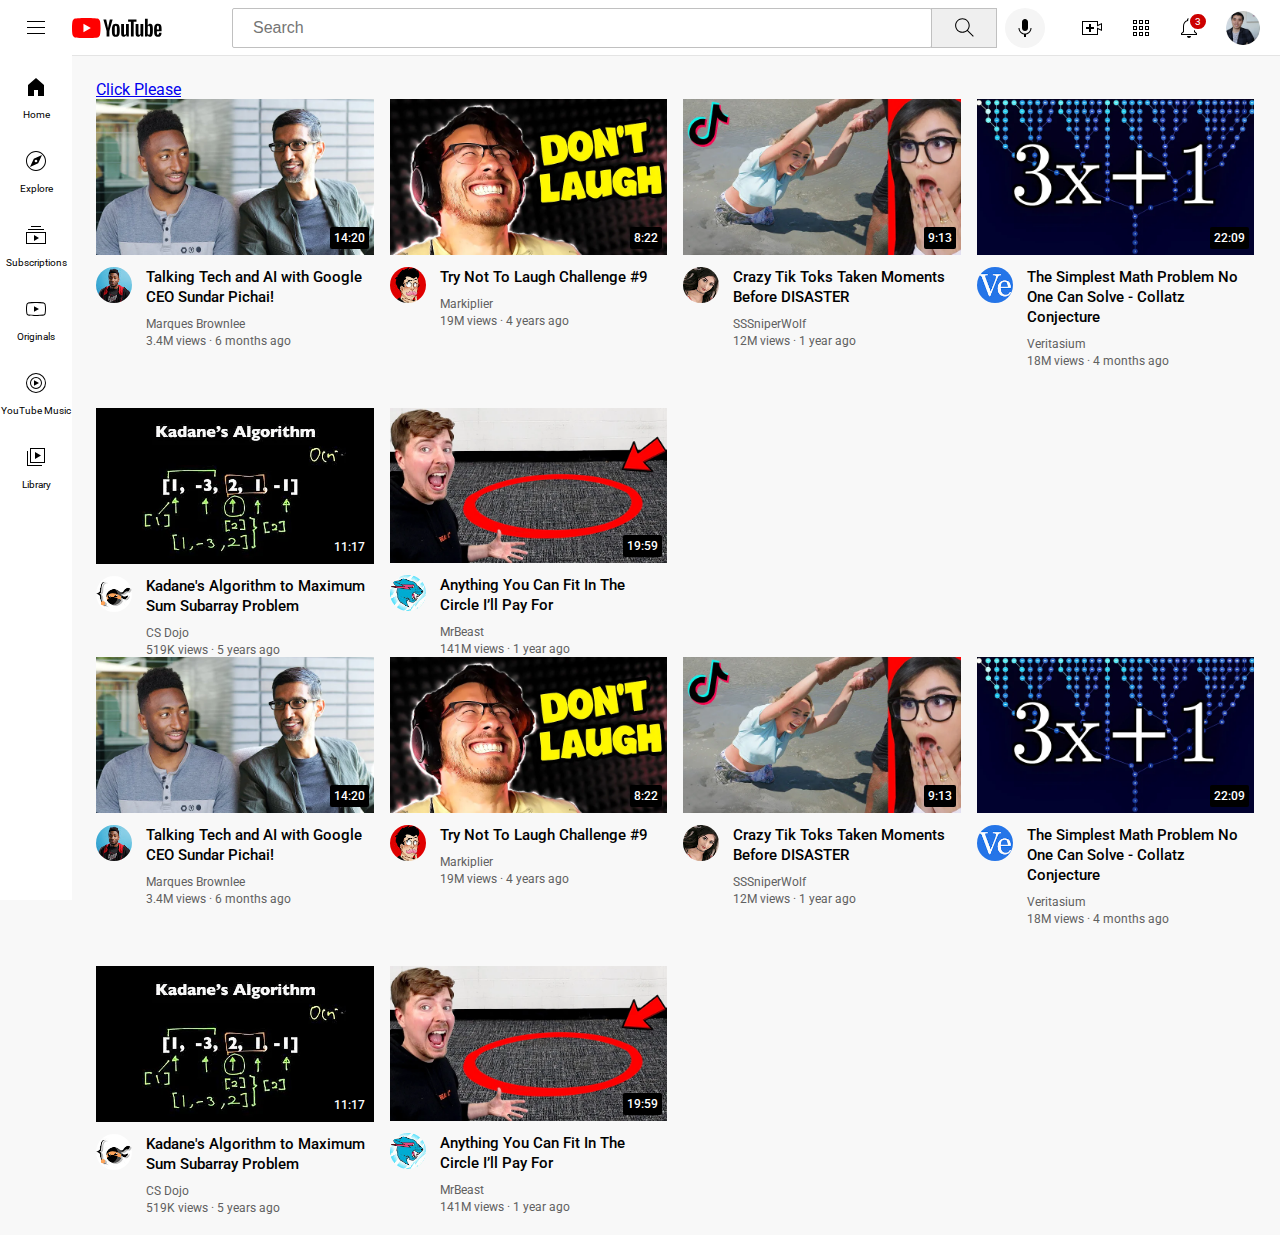
<file: index.html>
<!DOCTYPE html>
<html>

<head>
  <title>YouTube CLONE</title>

  <link rel="preconnect" href="https://fonts.googleapis.com">
  <link rel="preconnect" href="https://fonts.gstatic.com" crossorigin>
  <link href="https://fonts.googleapis.com/css2?family=Roboto:wght@400;500;700&display=swap" rel="stylesheet">
  
  <link rel="stylesheet" href="intro-to-html/style/styles/general.css">
  <link rel="stylesheet" href="intro-to-html/style/styles/header.css">
  <link rel="stylesheet" href="intro-to-html/style/styles/video.css">
  <link rel="stylesheet" href="intro-to-html/style/styles/sidebar.css">

<body>

  <a href="link.html">Click Please</a>

  <header class="header">
    <div class="left-section">
      <img class="hamburger-menu" src="icons/hamburger-menu.svg" alt="">
      <img class="youtube-logo" src="icons/youtube-logo.svg" alt="">
    </div>
    <div class="middle-section">
      <input class="search-bar" type="text" placeholder="Search">
      <button class="search-button">
        <img class="search-icon" src="icons/search.svg">
        <div class="tooltip">Search</div>
      </button>
      <button class="voice-search-button">
        <img class="voice-search-icon" src="icons/voice-search-icon.svg">
        <div class="tooltip">Search </div>
      </button>
    </div>
    <div class="right-section">
      
      <div class="upload-icon-container">
        <img class="upload-icon" src="icons/upload.svg">
        <div class="tooltip">Create</div>
      </div>
      <div class="youtube-apps-icon-container">
        <img class="youtube-apps-icon" src="icons/youtube-apps.svg">
        <div class="tooltip">YouTube Apps</div>
      </div>
      
      <div class="notification-icon-container">
        <img class="notification-icon" src="icons/notifications.svg">
        <div class="notification-icon-count">3</div>
        <div class="tooltip">Notification</div>
      </div>
      <img class="current-user-picture" src="icons/my-channel.jpeg">
    </div>
  </header>

  <!--Comment-->

  <nav class="sidebar">
    <div class="sidebar-link"><img src="icons/home.svg">
      <div>Home</div>
    </div>
    <div class="sidebar-link"><img src="icons/explore.svg">
      <div>Explore</div>
    </div>
    <div class="sidebar-link"><img src="icons/subscriptions.svg">
      <div>Subscriptions</div>
    </div>
    <div class="sidebar-link"><img src="icons/originals.svg">
      <div>Originals</div>
    </div>
    <div class="sidebar-link"><img src="icons/youtube-music.svg">
      <div>YouTube Music</div>
    </div>
    <div class="sidebar-link"><img src="icons/library.svg">
      <div>Library</div>
    </div>
  </nav>
<main>
<section class="video-grid">
  <div class="video-preview">
    <div class="thumbnail-row">
      <a href="https://www.youtube.com/watch?v=n2RNcPRtAiY"> 
             <img class="thumbnail" src="thumbnails/thumbnail-1.webp">
      </a>
      <div class="video-time">14:20</div>
    </div>
    <div class="video-info-grid">
      <div class="channel-picture">
        <a href="https://www.youtube.com/c/mkbhd">
                  <img class="profile-picture" src="channel-pictures/channel-1.jpeg">
        </a>
        <div class="channel-picture-tooltip">
          <div class="channel-picture-info-tooltip-block">
            <div>
              <img class="channel-picture-tooltip-img" src="channel-pictures/channel-1.jpeg">
            </div>
            <div>
              <div class="channel-picture-tooltip-name">Marques Brownlee</div>
              <div class="channel-picture-tooltip-subscribes">15M subscribes</div>
            </div>
          </div>
        </div>
      </div>
      <div class="video-info">
        <p class="video-title">
          <a class="video-link" href="https://www.youtube.com/watch?v=n2RNcPRtAiY">
            Talking Tech and AI with Google CEO Sundar Pichai!
          </a>
        </p>
        <p class="video-author">
          Marques Brownlee
        </p>
        <p class="video-stats">
          3.4M views &#183 6 months ago
        </p>
      </div>
    </div>
  </div>

  <div class="video-preview">
    <div class="thumbnail-row">
      <a href="https://www.youtube.com/watch?v=mP0RAo9SKZk">
        <img class="thumbnail" src="thumbnails/thumbnail-2.webp">
      </a>
      <div class="video-time">8:22</div>
    </div>
    <div class="video-info-grid">
      <div class="channel-picture">
        <a href="https://www.youtube.com/c/markiplier"> 
                 <img class="profile-picture" src="channel-pictures/channel-2.jpeg">
        </a>
        <div class="channel-picture-tooltip">
          <div class="channel-picture-info-tooltip-block">
            <div>
              <img class="channel-picture-tooltip-img" src="channel-pictures/channel-2.jpeg">
            </div>
            <div>
              <div class="channel-picture-tooltip-name">Markiplier</div>
              <div class="channel-picture-tooltip-subscribes">150M subscribes</div>
            </div>
          </div>
        </div>
      </div>
      <div class="video-info">
        <p class="video-title">
          <a class="video-link" href="https://www.youtube.com/watch?v=mP0RAo9SKZk">
            Try Not To Laugh Challenge #9
          </a>
        </p>
        <p class="video-author">
          Markiplier
        </p>
        <p class="video-stats">
          19M views &#183 4 years ago
        </p>
      </div>
    </div>
  </div>

  <div class="video-preview">
    <div class="thumbnail-row">
      <a href="https://www.youtube.com/watch?v=FgjPQQeTh1w">
              <img class="thumbnail" src="thumbnails/thumbnail-3.webp">
      </a>
      <div class="video-time">9:13</div>
    </div>
    <div class="video-info-grid">
      <div class="channel-picture">
        <a href="https://www.youtube.com/user/SSSniperWolf">
                  <img class="profile-picture" src="channel-pictures/channel-3.jpeg">
        </a>
        <div class="channel-picture-tooltip">
          <div class="channel-picture-info-tooltip-block">
            <div>
              <img class="channel-picture-tooltip-img" src="channel-pictures/channel-3.jpeg">
            </div>
            <div>
              <div class="channel-picture-tooltip-name">SSSniperWolf</div>
              <div class="channel-picture-tooltip-subscribes">15M subscribes</div>
            </div>
          </div>
        </div>

      </div>
      <div class="video-info">
        <p class="video-title">
          <a class="video-link" href="https://www.youtube.com/watch?v=FgjPQQeTh1w">
            Crazy Tik Toks Taken Moments Before DISASTER
          </a>
        </p>
        <p class="video-author">
          SSSniperWolf
        </p>
        <p class="video-stats">
          12M views · 1 year ago
        </p>
      </div>
    </div>
  </div>

  <div class="video-preview">
    <div class="thumbnail-row">
      <a href="https://www.youtube.com/watch?v=094y1Z2wpJg">
              <img class="thumbnail" src="thumbnails/thumbnail-4.webp">
      </a>
      <div class="video-time">22:09</div>
    </div>
    <div class="video-info-grid">
      <div class="channel-picture">
        <a href="https://www.youtube.com/c/veritasium">
                  <img class="profile-picture" src="channel-pictures/channel-4.jpeg">
        </a>
        <div class="channel-picture-tooltip">
          <div class="channel-picture-info-tooltip-block">
            <div>
              <img class="channel-picture-tooltip-img" src="channel-pictures/channel-4.jpeg">
            </div>
            <div>
              <div class="channel-picture-tooltip-name">Veritasium</div>
              <div class="channel-picture-tooltip-subscribes">15M subscribes</div>
            </div>
          </div>
        </div>
      </div>
      <div class="video-info">
        <p class="video-title">
          <a class="video-link" href="https://www.youtube.com/watch?v=094y1Z2wpJg">
            The Simplest Math Problem No One Can Solve - Collatz Conjecture
          </a>
        </p>
        <p class="video-author">
          Veritasium
        </p>
        <p class="video-stats">
          18M views · 4 months ago
        </p>
      </div>
    </div>
  </div>

  <div class="video-preview">
    <div class="thumbnail-row">
      <a href="https://www.youtube.com/watch?v=86CQq3pKSUw"> 
             <img class="thumbnail" src="thumbnails/thumbnail-5.webp">
      </a>
      <div class="video-time">11:17</div>
    </div>
    <div class="video-info-grid">
      <div class="channel-picture">
        <a href="https://www.youtube.com/c/CSDojo">
                  <img class="profile-picture" src="channel-pictures/channel-5.jpeg">
        </a>
        <div class="channel-picture-tooltip">
          <div class="channel-picture-info-tooltip-block">
            <div>
              <img class="channel-picture-tooltip-img" src="channel-pictures/channel-5.jpeg">
            </div>
            <div>
              <div class="channel-picture-tooltip-name">CS Dojo</div>
              <div class="channel-picture-tooltip-subscribes">1M subscribes</div>
            </div>
          </div>
        </div>
      </div>
      <div class="video-info">
        <p class="video-title">
          <a class="video-link" href="https://www.youtube.com/watch?v=86CQq3pKSUw">
            Kadane's Algorithm to Maximum Sum Subarray Problem
          </a>
        </p>
        <p class="video-author">
          CS Dojo
        </p>
        <p class="video-stats">
          519K views · 5 years ago
        </p>
      </div>
    </div>
  </div>

  <div class="video-preview">
    <div class="thumbnail-row">
      <a href="https://www.youtube.com/watch?v=yXWw0_UfSFg">
              <img class="thumbnail" src="thumbnails/thumbnail-6.webp">
      </a>
      <div class="video-time">19:59</div>
    </div>
    <div class="video-info-grid">
      <div class="channel-picture">
        <a href="https://www.youtube.com/channel/UCX6OQ3DkcsbYNE6H8uQQuVA">
                  <img class="profile-picture" src="channel-pictures/channel-6.jpeg">
        </a>
        <div class="channel-picture-tooltip">
          <div class="channel-picture-info-tooltip-block">
            <div>
              <img class="channel-picture-tooltip-img" src="channel-pictures/channel-6.jpeg">
            </div>
            <div>
              <div class="channel-picture-tooltip-name">MrBeast</div>
              <div class="channel-picture-tooltip-subscribes">15M subscribes</div>
            </div>
          </div>
        </div>
      </div>
      <div class="video-info">
        <p class="video-title">
          <a class="video-link" href="https://www.youtube.com/watch?v=yXWw0_UfSFg">
            Anything You Can Fit In The Circle I’ll Pay For
          </a>
        </p>
        <p class="video-author">
          MrBeast
        </p>
        <p class="video-stats">
          141M views · 1 year ago
        </p>
      </div>
    </div>
  </div>
</section>

<section class="video-grid">
  <div class="video-preview">
    <div class="thumbnail-row">
      <a href="https://www.youtube.com/watch?v=n2RNcPRtAiY"> 
             <img class="thumbnail" src="thumbnails/thumbnail-1.webp">
      </a>
      <div class="video-time">14:20</div>
    </div>
    <div class="video-info-grid">
      <div class="channel-picture">
        <a href="https://www.youtube.com/c/mkbhd">
                  <img class="profile-picture" src="channel-pictures/channel-1.jpeg">
        </a>
        <div class="channel-picture-tooltip">
          <div class="channel-picture-info-tooltip-block">
            <div>
              <img class="channel-picture-tooltip-img" src="channel-pictures/channel-1.jpeg">
            </div>
            <div>
              <div class="channel-picture-tooltip-name">Marques Brownlee</div>
              <div class="channel-picture-tooltip-subscribes">15M subscribes</div>
            </div>
          </div>
        </div>
      </div>
      <div class="video-info">
        <p class="video-title">
          <a class="video-link" href="https://www.youtube.com/watch?v=n2RNcPRtAiY">
            Talking Tech and AI with Google CEO Sundar Pichai!
          </a>
        </p>
        <p class="video-author">
          Marques Brownlee
        </p>
        <p class="video-stats">
          3.4M views &#183 6 months ago
        </p>
      </div>
    </div>
  </div>

  <div class="video-preview">
    <div class="thumbnail-row">
      <a href="https://www.youtube.com/watch?v=mP0RAo9SKZk">
        <img class="thumbnail" src="thumbnails/thumbnail-2.webp">
      </a>
      <div class="video-time">8:22</div>
    </div>
    <div class="video-info-grid">
      <div class="channel-picture">
        <a href="https://www.youtube.com/c/markiplier"> 
                 <img class="profile-picture" src="channel-pictures/channel-2.jpeg">
        </a>
        <div class="channel-picture-tooltip">
          <div class="channel-picture-info-tooltip-block">
            <div>
              <img class="channel-picture-tooltip-img" src="channel-pictures/channel-2.jpeg">
            </div>
            <div>
              <div class="channel-picture-tooltip-name">Markiplier</div>
              <div class="channel-picture-tooltip-subscribes">150M subscribes</div>
            </div>
          </div>
        </div>
      </div>
      <div class="video-info">
        <p class="video-title">
          <a class="video-link" href="https://www.youtube.com/watch?v=mP0RAo9SKZk">
            Try Not To Laugh Challenge #9
          </a>
        </p>
        <p class="video-author">
          Markiplier
        </p>
        <p class="video-stats">
          19M views &#183 4 years ago
        </p>
      </div>
    </div>
  </div>

  <div class="video-preview">
    <div class="thumbnail-row">
      <a href="https://www.youtube.com/watch?v=FgjPQQeTh1w">
              <img class="thumbnail" src="thumbnails/thumbnail-3.webp">
      </a>
      <div class="video-time">9:13</div>
    </div>
    <div class="video-info-grid">
      <div class="channel-picture">
        <a href="https://www.youtube.com/user/SSSniperWolf">
                  <img class="profile-picture" src="channel-pictures/channel-3.jpeg">
        </a>
        <div class="channel-picture-tooltip">
          <div class="channel-picture-info-tooltip-block">
            <div>
              <img class="channel-picture-tooltip-img" src="channel-pictures/channel-3.jpeg">
            </div>
            <div>
              <div class="channel-picture-tooltip-name">SSSniperWolf</div>
              <div class="channel-picture-tooltip-subscribes">15M subscribes</div>
            </div>
          </div>
        </div>

      </div>
      <div class="video-info">
        <p class="video-title">
          <a class="video-link" href="https://www.youtube.com/watch?v=FgjPQQeTh1w">
            Crazy Tik Toks Taken Moments Before DISASTER
          </a>
        </p>
        <p class="video-author">
          SSSniperWolf
        </p>
        <p class="video-stats">
          12M views · 1 year ago
        </p>
      </div>
    </div>
  </div>

  <div class="video-preview">
    <div class="thumbnail-row">
      <a href="https://www.youtube.com/watch?v=094y1Z2wpJg">
              <img class="thumbnail" src="thumbnails/thumbnail-4.webp">
      </a>
      <div class="video-time">22:09</div>
    </div>
    <div class="video-info-grid">
      <div class="channel-picture">
        <a href="https://www.youtube.com/c/veritasium">
                  <img class="profile-picture" src="channel-pictures/channel-4.jpeg">
        </a>
        <div class="channel-picture-tooltip">
          <div class="channel-picture-info-tooltip-block">
            <div>
              <img class="channel-picture-tooltip-img" src="channel-pictures/channel-4.jpeg">
            </div>
            <div>
              <div class="channel-picture-tooltip-name">Veritasium</div>
              <div class="channel-picture-tooltip-subscribes">15M subscribes</div>
            </div>
          </div>
        </div>
      </div>
      <div class="video-info">
        <p class="video-title">
          <a class="video-link" href="https://www.youtube.com/watch?v=094y1Z2wpJg">
            The Simplest Math Problem No One Can Solve - Collatz Conjecture
          </a>
        </p>
        <p class="video-author">
          Veritasium
        </p>
        <p class="video-stats">
          18M views · 4 months ago
        </p>
      </div>
    </div>
  </div>

  <div class="video-preview">
    <div class="thumbnail-row">
      <a href="https://www.youtube.com/watch?v=86CQq3pKSUw"> 
             <img class="thumbnail" src="thumbnails/thumbnail-5.webp">
      </a>
      <div class="video-time">11:17</div>
    </div>
    <div class="video-info-grid">
      <div class="channel-picture">
        <a href="https://www.youtube.com/c/CSDojo">
                  <img class="profile-picture" src="channel-pictures/channel-5.jpeg">
        </a>
        <div class="channel-picture-tooltip">
          <div class="channel-picture-info-tooltip-block">
            <div>
              <img class="channel-picture-tooltip-img" src="channel-pictures/channel-5.jpeg">
            </div>
            <div>
              <div class="channel-picture-tooltip-name">CS Dojo</div>
              <div class="channel-picture-tooltip-subscribes">1M subscribes</div>
            </div>
          </div>
        </div>
      </div>
      <div class="video-info">
        <p class="video-title">
          <a class="video-link" href="https://www.youtube.com/watch?v=86CQq3pKSUw">
            Kadane's Algorithm to Maximum Sum Subarray Problem
          </a>
        </p>
        <p class="video-author">
          CS Dojo
        </p>
        <p class="video-stats">
          519K views · 5 years ago
        </p>
      </div>
    </div>
  </div>

  <div class="video-preview">
    <div class="thumbnail-row">
      <a href="https://www.youtube.com/watch?v=yXWw0_UfSFg">
              <img class="thumbnail" src="thumbnails/thumbnail-6.webp">
      </a>
      <div class="video-time">19:59</div>
    </div>
    <div class="video-info-grid">
      <div class="channel-picture">
        <a href="https://www.youtube.com/channel/UCX6OQ3DkcsbYNE6H8uQQuVA">
                  <img class="profile-picture" src="channel-pictures/channel-6.jpeg">
        </a>
        <div class="channel-picture-tooltip">
          <div class="channel-picture-info-tooltip-block">
            <div>
              <img class="channel-picture-tooltip-img" src="channel-pictures/channel-6.jpeg">
            </div>
            <div>
              <div class="channel-picture-tooltip-name">MrBeast</div>
              <div class="channel-picture-tooltip-subscribes">15M subscribes</div>
            </div>
          </div>
        </div>
      </div>
      <div class="video-info">
        <p class="video-title">
          <a class="video-link" href="https://www.youtube.com/watch?v=yXWw0_UfSFg">
            Anything You Can Fit In The Circle I’ll Pay For
          </a>
        </p>
        <p class="video-author">
          MrBeast
        </p>
        <p class="video-stats">
          141M views · 1 year ago
        </p>
      </div>
    </div>
  </div>
</section>



</main>

</body>
</head>

</html>
</file>
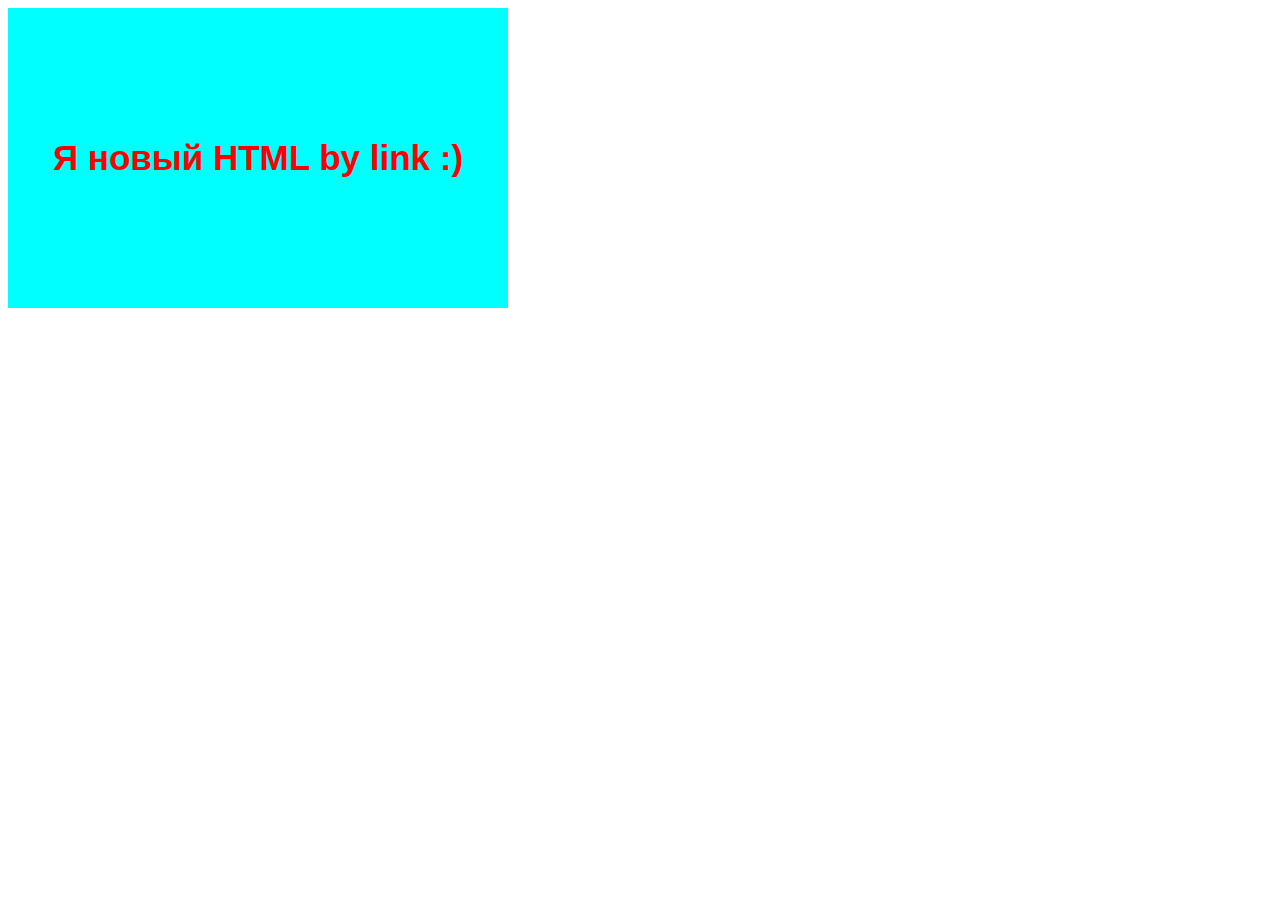
<file: link.html>
<!DOCTYPE html>
<html>
  <head>
    <body>
      <div style="
      background-color: aqua;
      height: 300px;
      width: 500px;
      display: flex;
      align-items: center;
      justify-content: center;
      color: rgb(255, 0, 0);
      font-family: Arial;
      font-weight: bolder;
      font-size: 35px;">Я новый HTML by link :)</div>
    </body>
  </head>
</html>
</file>
<file: intro-to-html/style/styles/general.css>
p {
  margin-top: 0;
  margin-bottom: 0;
}

body {
  color: black;
  font-family: Roboto,Arial;
  margin: 0px;
  padding-top: 80px;
  padding-left: 96px;
  padding-right: 26px;
  background-color: rgb(248, 248, 248);
  
}
</file>
<file: intro-to-html/style/styles/header.css>
.header {
  height: 55px;
  display: flex;
  flex-direction: row;
  justify-content: space-between;

  position: fixed;
  top: 0;
  left: 0;
  right: 0;
  z-index: 100;

  background-color: white;
  border-bottom-width: 1px;
  border-bottom-style: solid;
  border-bottom-color: rgb(228, 228, 228);

}
.left-section {
  display: flex;
  align-items: center;
}

.hamburger-menu {
  height: 24px;
  margin-left: 24px;
  margin-right: 24px;
  }
  
  .youtube-logo {
  height: 20px;
  }
  
.middle-section {
 
  flex: 1;
  margin-left: 70px;
  margin-right: 35px;
  display: flex;
  align-items: center;
}

.search-bar {
  flex: 1;
  height: 36px;
  padding-left: 10px;
  font-size: 16px;
  border: 1px solid rgb(192, 192, 192);
  border-radius: 2px;
  box-shadow: inset, 1px 2px 3px rgba(0,0,0,0.05);
  width: 50px;
  
}

.search-bar::placeholder {
  font-size: 16px;
  padding-left: 10px;

}

.search-button {
  height: 40px;
  width: 66px;
  background-color: rgb(239, 239, 239);
  border-width: 1px;
  border-style: solid;
  border-color: rgb(192, 192, 192);
  margin-left: -1px;
  

}

.search-button,
.voice-search-button,
.upload-icon-container,
.youtube-apps-icon-container,
.notification-icon-container {
  position: relative;
  display: flex;
  justify-content: center;
  align-items: center;
  cursor: pointer;
}

.search-button .tooltip,
.voice-search-button .tooltip,
.upload-icon-container .tooltip,
.youtube-apps-icon-container .tooltip,
.notification-icon-container .tooltip {
  font-family: Roboto, Arial;
  position: absolute;
  background-color: gray;
  color: white;
  padding-left: 8px;
  padding-right: 8px;
  padding-top: 4px;
  padding-bottom: 4px;
  border-radius: 2px;
  font-size: 12px;
  bottom: -30px;
  opacity: 0;
  transition: opacity 0.45s;
  pointer-events: none;
  white-space: nowrap;
}

.search-button:hover .tooltip,
.voice-search-button:hover .tooltip,
.upload-icon-container:hover .tooltip,
.youtube-apps-icon-container:hover .tooltip,
.notification-icon-container:hover .tooltip {
  opacity: 1;
}


.search-icon {
  height: 25px;
}

.voice-search-button {
  height: 40px;
  width: 40px;
  background-color: rgb(239, 239, 239);
  border: none;
  border-radius: 20px;
  margin-left: 8px;
  background-color: rgb(245, 245, 245);
}

.voice-search-icon {
  height: 24px;
}

.right-section {
  width: 180px;
  display: flex;
  align-items: center;
  justify-content: space-between;
  margin-right: 20px;
  flex-shrink: 0;

}

.upload-icon {
height: 24px;
}

.youtube-apps-icon {
height: 24px;
}

.notification-icon {
height: 24px;
}

.notification-icon-container {
position: relative;
}

.notification-icon-count {
font-family: Roboto, Arial;
position: absolute;
color: white;
background-color: #cc0000;
font-size: 10px;
padding-left: 5px;
padding-right: 5px;
padding-top: 2px;
padding-bottom: 2px;
border-radius: 10px;
top: -4px;
right: -7px;
border-style: solid;
border-color: white;
border-width: 2px;
}

.current-user-picture {
height: 34px;
border-radius: 16px;
}
</file>
<file: intro-to-html/style/styles/video.css>
.thumbnail {
width: 100%;
}
.video-title {
  margin-top: 0px;
  font-size: 15px;
  font-weight: 500;
  line-height: 20px;
  margin-bottom: 10px;
}
.video-link {
  text-decoration: none;
  color: black;
}

.video-info-grid {
  display: grid;
  grid-template-columns: 50px 1fr;
}
.profile-picture {
  width: 36px;
  border-radius: 50px;
}
.thumbnail-row {
  margin-bottom: 8px;
  position: relative;

}
.video-author,
.video-stats {
  font-size: 12px;
  color: rgb(96, 96, 96);
}
.video-author {
  margin-bottom: 3px;
}
.video-grid {
  display: grid;
  grid-template-columns: 1fr 1fr 1fr;
  column-gap: 16px;
  row-gap: 40px;
}
@media (max-width: 750px) {
  .video-grid {
    grid-template-columns: 1fr 1fr;
  }
}

@media (min-width: 751px) and (max-width: 999px) {
  .video-grid {
    grid-template-columns: 1fr 1fr 1fr;
  }
}

@media (min-width: 1000px) {
  .video-grid {
    grid-template-columns: 1fr 1fr 1fr 1fr;
  }
}

.video-time {
  position: absolute;
  bottom: 10px;
  right: 5px;
  background-color: black;
  color: white;
  font-size: 12px;
  font-weight: 500;
  padding: 4px;
  border-radius: 2px;
}

.channel-picture {
  position: relative;
}
.channel-picture-tooltip {
 position: absolute;
 opacity: 0;
 transition: opacity 1.2s;
 pointer-events: none;
 bottom: -20px;
}

.channel-picture:hover .channel-picture-tooltip {
  opacity: 1;
}

.channel-picture-info-tooltip-block {
display: flex;
flex-direction: row;
justify-content: center;
align-items: center;

background-color: white;
width: 200px;
height: 70px;
border-radius: 7px;
box-shadow: 0 0 5px rgb(0 0 0 / 60%);

}

.channel-picture-tooltip-img {
  width: 50px;
  border-radius: 50px;
  margin-right: 10px;
}

.channel-picture-tooltip-name {
  font-family: Roboto,Arial;
  font-weight: bold;
  font-size: 15px;
  margin-bottom: 10px;

}

.channel-picture-tooltip-subscribes {
  font-family: Roboto,Arial;
  color: gray;
  font-size: 13px;

}
</file>
<file: intro-to-html/style/styles/sidebar.css>
.sidebar {
  position: fixed;
  left: 0;
  bottom: 0;
  top: 55px;
  background-color: white;
  width: 72px;
  z-index: 200;
  padding-top: 5px;
}
.sidebar-link {
  height: 74px;
  display: flex;
  justify-content: center;
  align-items: center;
  flex-direction: column;
  cursor: pointer;

}

.sidebar-link:hover {
  background-color: rgb(235, 235, 235);
}

.sidebar-link img {
  margin-bottom: 10px;
  height: 24px;
}

.sidebar-link div {
  font-size: 10px;
}
</file>
